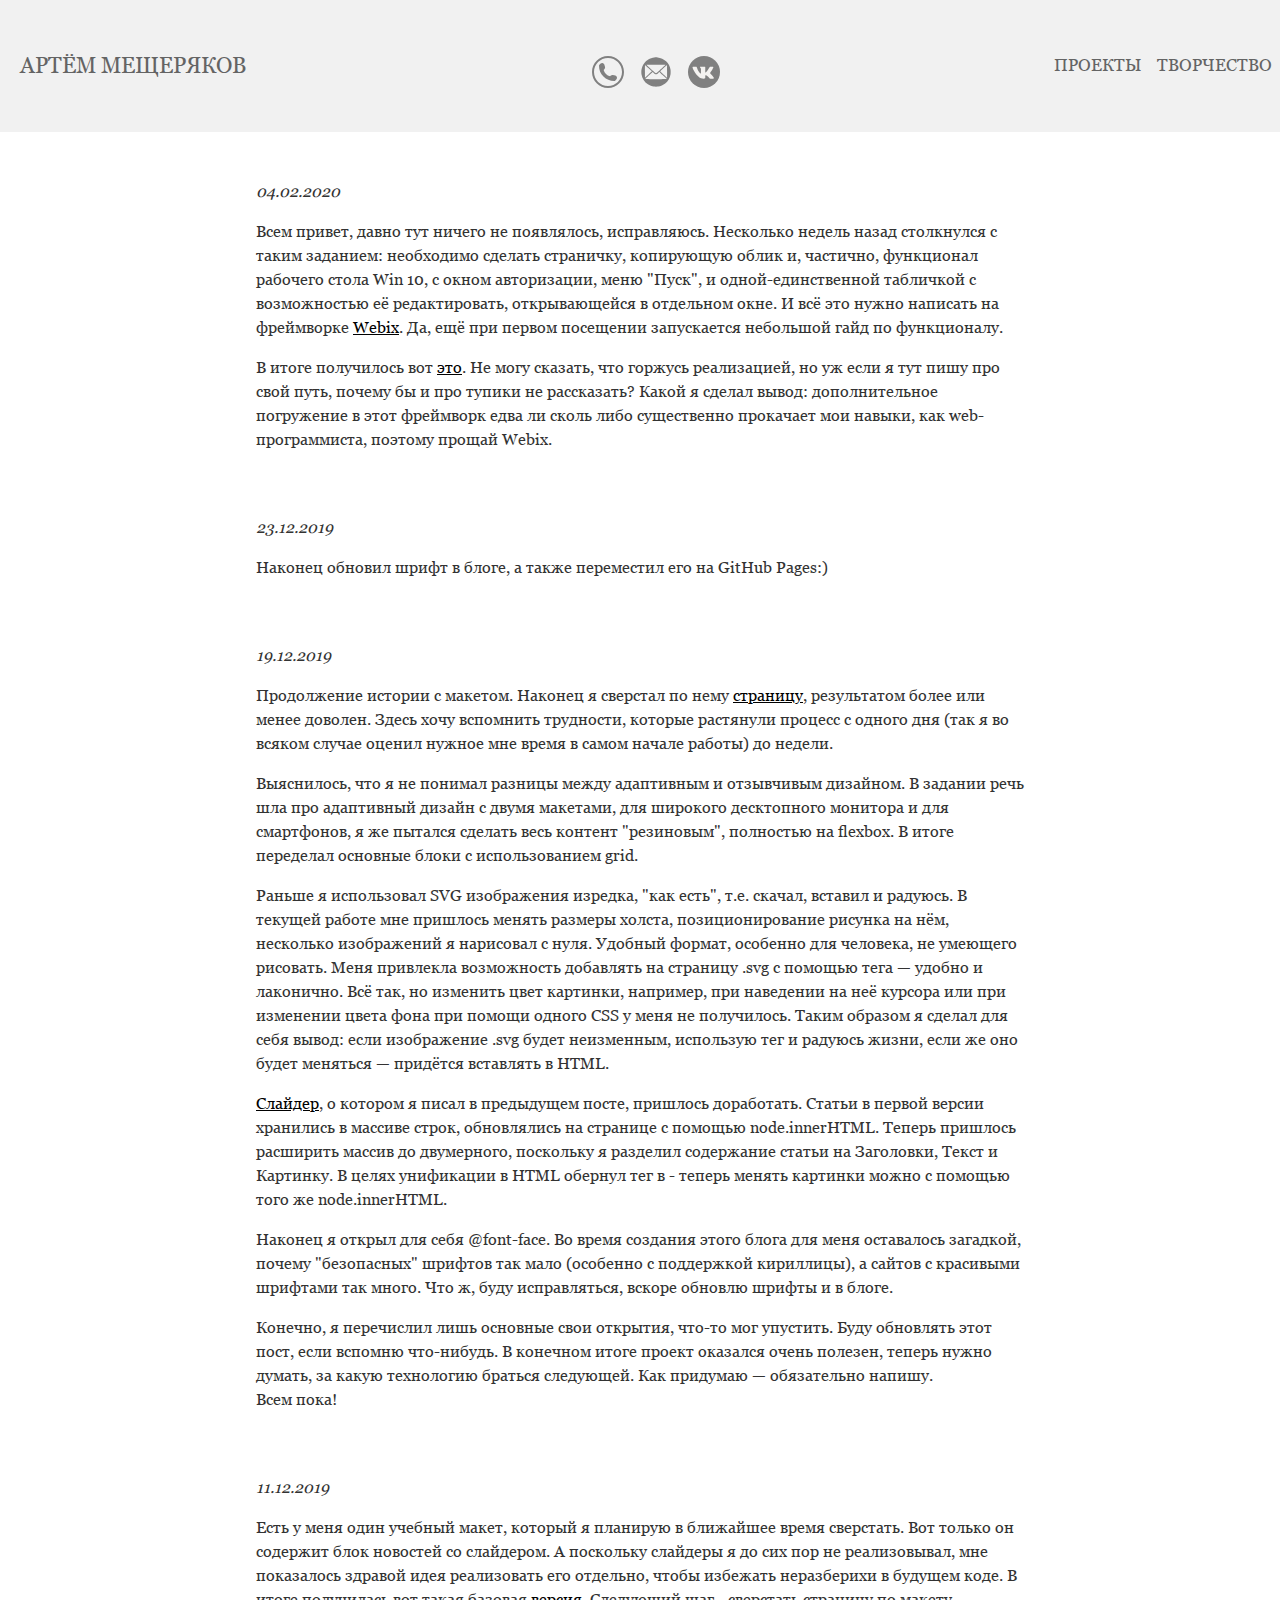
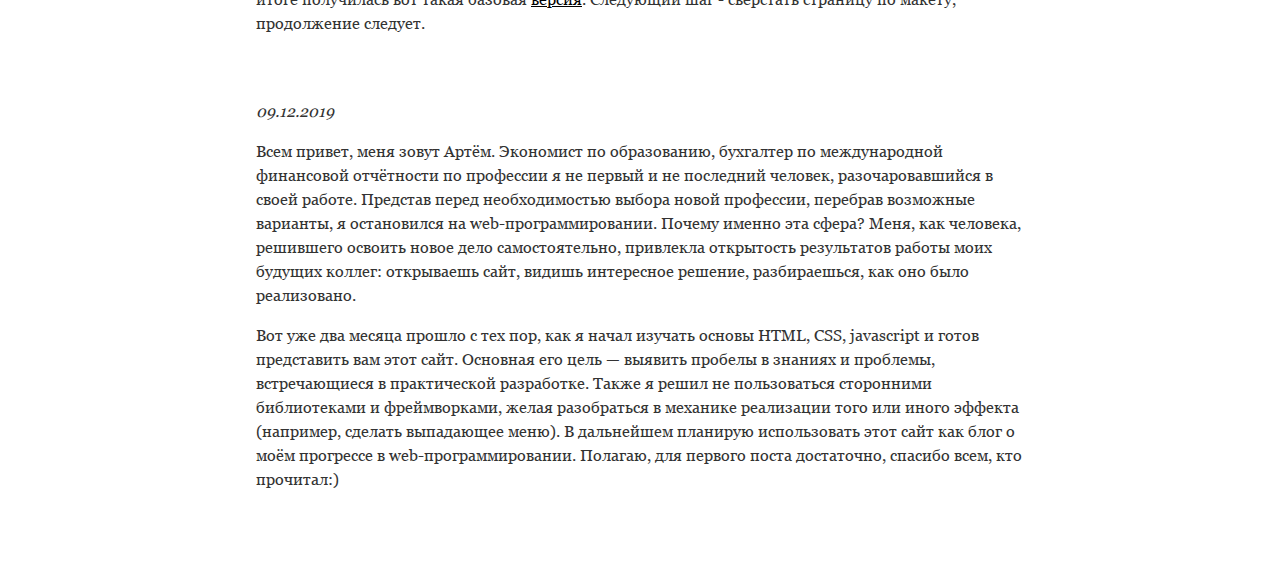
<file: index.html>
<!DOCTYPE html>
<head>
    <meta charset="utf-8">

    <meta name="viewport" content="width=device-width, initial-scale=1">

    <title>Артём Мещеряков</title>

    <link rel="shortcut icon" href="./img/favicon.ico" type="image/x-icon">

    <link rel="stylesheet" href="./css/styles.css">

</head>

<body>

    <div class="main-container">

        <div class="header">

            <a class="name header-font-set" href="index.html">АРТЁМ МЕЩЕРЯКОВ</a>

            <input class="droplist icons-32" type="image" src="./img/list-icon.svg">

        </div>

        <div class="content-container">

            <div class="article main-font-set">

                <p><em>04.02.2020</em></p>

                <p>Всем привет, давно тут ничего не появлялось, исправляюсь. Несколько недель назад 
                    столкнулся с таким заданием: необходимо сделать страничку, копирующую облик и, 
                    частично, функционал рабочего стола Win 10, с окном авторизации, меню "Пуск", и 
                    одной-единственной табличкой с возможностью её редактировать, открывающейся в 
                    отдельном окне. И всё это нужно написать на фреймворке 
                    <a class="in-article-reference" target="_blank" href="https://webix.com/">Webix</a>. 
                    Да, ещё при первом посещении запускается небольшой гайд по функционалу. </p>

                <p>В итоге получилось вот 
                    <a class="in-article-reference" target="_blank" href="https://webix-training-app.netlify.com">это</a>.
                    Не могу сказать, что горжусь реализацией, но уж если я тут пишу про свой путь,
                    почему бы и про тупики не рассказать? Какой я сделал вывод: дополнительное 
                    погружение в этот фреймворк едва ли сколь либо существенно прокачает мои
                    навыки, как web-программиста, поэтому прощай Webix.</p>

            </div>

            <div class="article main-font-set">

                <p><em>23.12.2019</em></p>

                <p>Наконец обновил шрифт в блоге, а также переместил его на GitHub Pages:)</p>

            </div>

            <div class="article main-font-set">

                <p><em>19.12.2019</em></p>

                <p>Продолжение истории с макетом. Наконец я сверстал по нему <a class="in-article-reference" target="_blank" href="https://training-site-01.netlify.com">
                страницу</a>, результатом более или менее доволен. Здесь хочу вспомнить трудности, которые
                растянули процесс с одного дня (так я во всяком случае оценил нужное мне время в самом начале работы) до недели.</p>
                
                <p>Выяснилось, что я не понимал разницы между адаптивным и отзывчивым дизайном. В задании речь шла про адаптивный дизайн с двумя макетами, для
                широкого десктопного монитора и для смартфонов, я же пытался сделать весь контент "резиновым", полностью на flexbox. В итоге переделал
                основные блоки с использованием grid.</p>
                
                <p>Раньше я использовал SVG изображения изредка, "как есть", т.е. скачал, вставил и радуюсь. В текущей работе мне пришлось менять размеры холста,
                позиционирование рисунка на нём, несколько изображений я нарисовал с нуля. Удобный формат, особенно для человека, не умеющего рисовать. Меня
                привлекла возможность добавлять на страницу .svg с помощью тега — удобно и лаконично. Всё так, но изменить цвет картинки, например, при
                наведении на неё курсора или при изменении цвета фона при помощи одного CSS у меня не получилось. Таким образом я сделал для себя вывод: если
                изображение .svg будет неизменным, использую тег и радуюсь жизни, если же оно будет меняться — придётся вставлять в HTML.</p>
                
                <p><a class="in-article-reference" href="./pages/slider.html">Слайдер</a>, о котором я писал в предыдущем посте, пришлось доработать. Статьи в 
                первой версии хранились в массиве строк, обновлялись на странице с помощью node.innerHTML. Теперь пришлось расширить массив до двумерного, поскольку 
                я разделил содержание статьи на Заголовки, Текст и Картинку. В целях унификации в HTML обернул тег в - теперь менять картинки можно с помощью того же
                node.innerHTML.</p>
                
                <p>Наконец я открыл для себя @font-face. Во время создания этого блога для меня оставалось загадкой, почему "безопасных" шрифтов так мало
                (особенно с поддержкой кириллицы), а сайтов с красивыми шрифтами так много. Что ж, буду исправляться, вскоре обновлю шрифты и в блоге.</p>
                
                <p>Конечно, я перечислил лишь основные свои открытия, что-то мог упустить. Буду обновлять этот пост, если вспомню что-нибудь. В конечном итоге
                проект оказался очень полезен, теперь нужно думать, за какую технологию браться следующей. Как придумаю — обязательно напишу.<br>
                Всем пока!</p>

            </div>

            <div class="article main-font-set">

                <p><em>11.12.2019</em></p>

                <p>Есть у меня один учебный макет, который я планирую в ближайшее время сверстать. Вот только он содержит блок новостей со слайдером. А поскольку слайдеры я до сих пор
                не реализовывал, мне показалось здравой идея реализовать его отдельно, чтобы избежать неразберихи в будущем коде. В итоге получилась вот такая базовая 
                <a class="in-article-reference" href="./pages/slider.html">версия</a>. Следующий шаг - сверстать страницу по макету, продолжение следует.</p>

            </div>

            <div class="article main-font-set">

                <p><em>09.12.2019</em></p>

                <p>Всем привет, меня зовут Артём. Экономист по образованию, бухгалтер по международной финансовой отчётности по профессии я не первый и не последний человек, 
                разочаровавшийся в своей работе. Представ перед необходимостью выбора новой профессии, перебрав возможные варианты, я остановился на web-программировании. 
                Почему именно эта сфера? Меня, как человека, решившего освоить новое дело самостоятельно, привлекла открытость результатов работы моих будущих коллег: открываешь 
                сайт, видишь интересное решение, разбираешься, как оно было реализовано.</p>

                <p>Вот уже два месяца прошло с тех пор, как я начал изучать основы HTML, CSS, javascript и готов представить вам этот сайт. Основная его цель — выявить пробелы 
                в знаниях и проблемы, встречающиеся в практической разработке. Также я решил не пользоваться сторонними библиотеками и фреймворками, желая разобраться в механике 
                реализации того или иного эффекта (например, сделать выпадающее меню). В дальнейшем планирую использовать этот сайт как блог о моём прогрессе в web-программировании. 
                Полагаю, для первого поста достаточно, спасибо всем, кто прочитал:)</p>

            </div>

        </div>
        <button class="main-container__to-the-top-button main-container__to-the-top-button--invisible">наверх</button> 
    </div>
    <script src="./js/drawSubnavbar.js"></script>
    <script src="./js/toTheTopButton.js"></script>
</body>
</file>
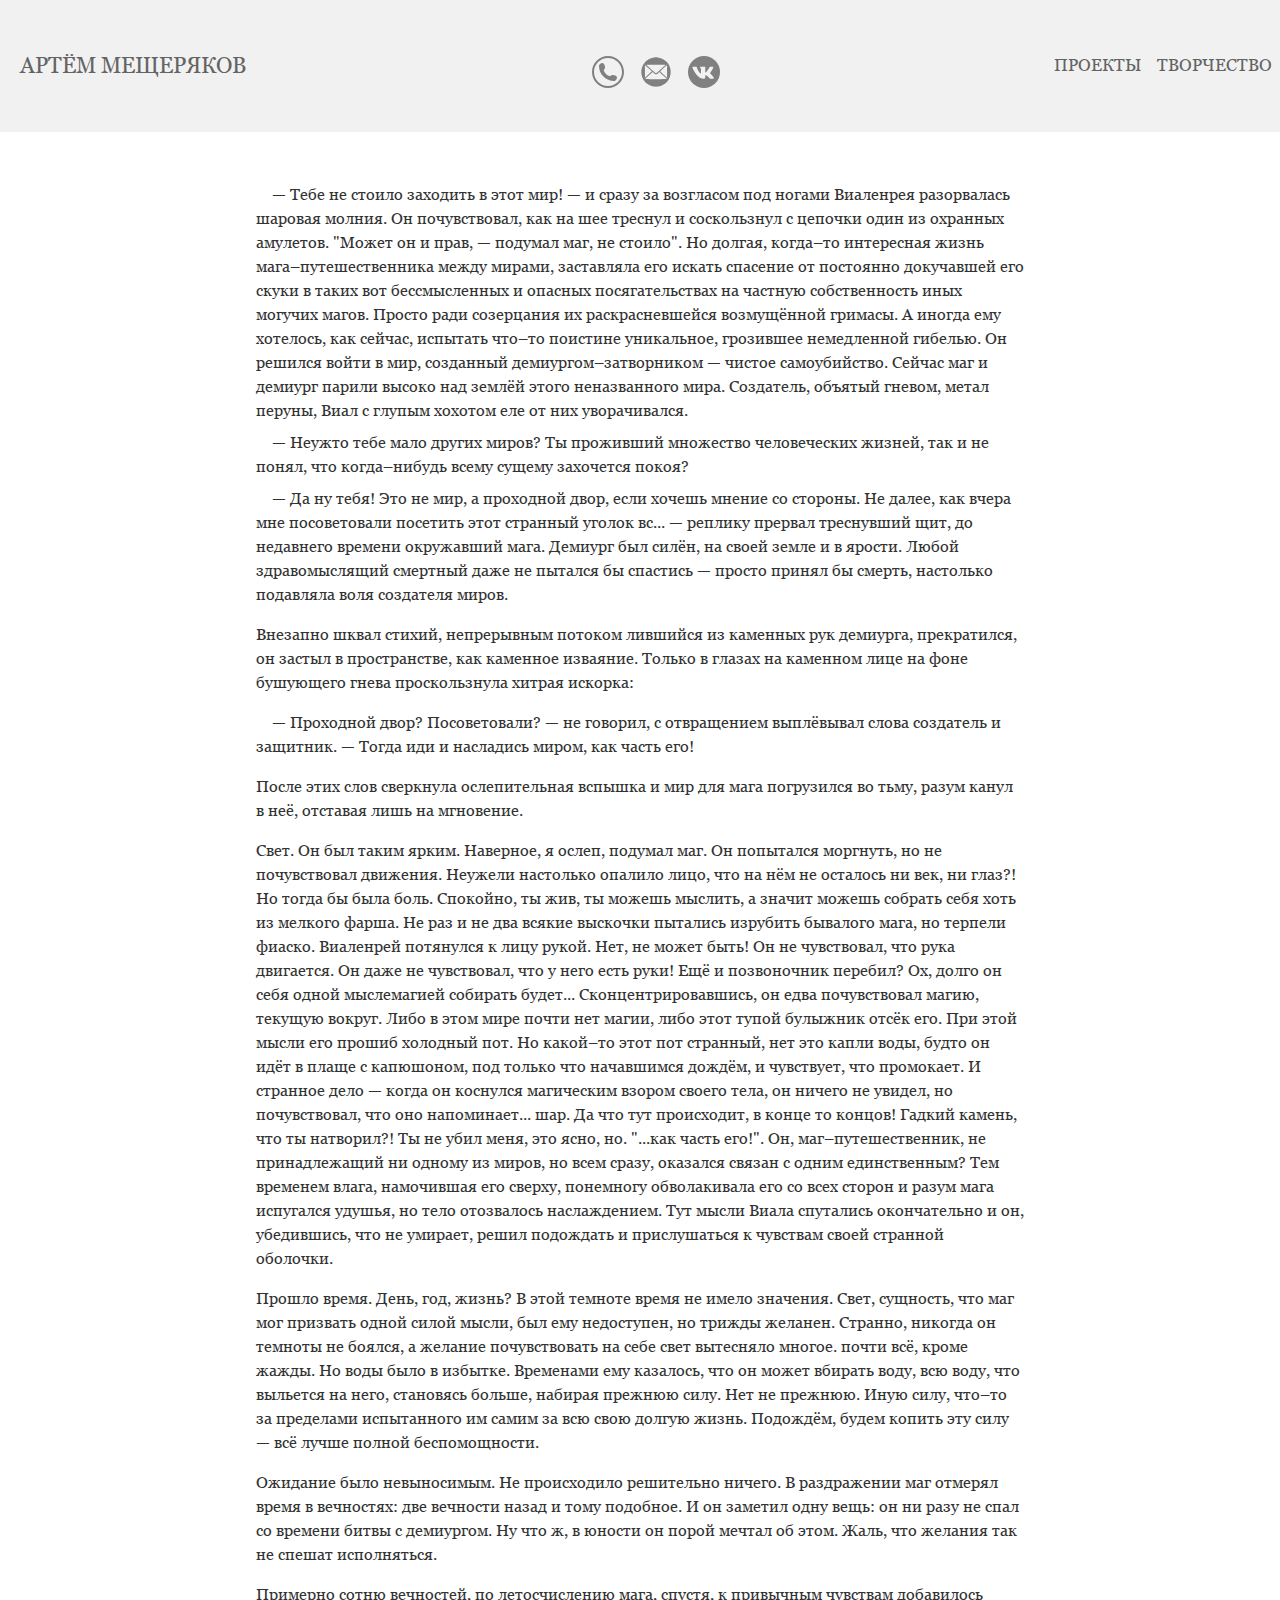
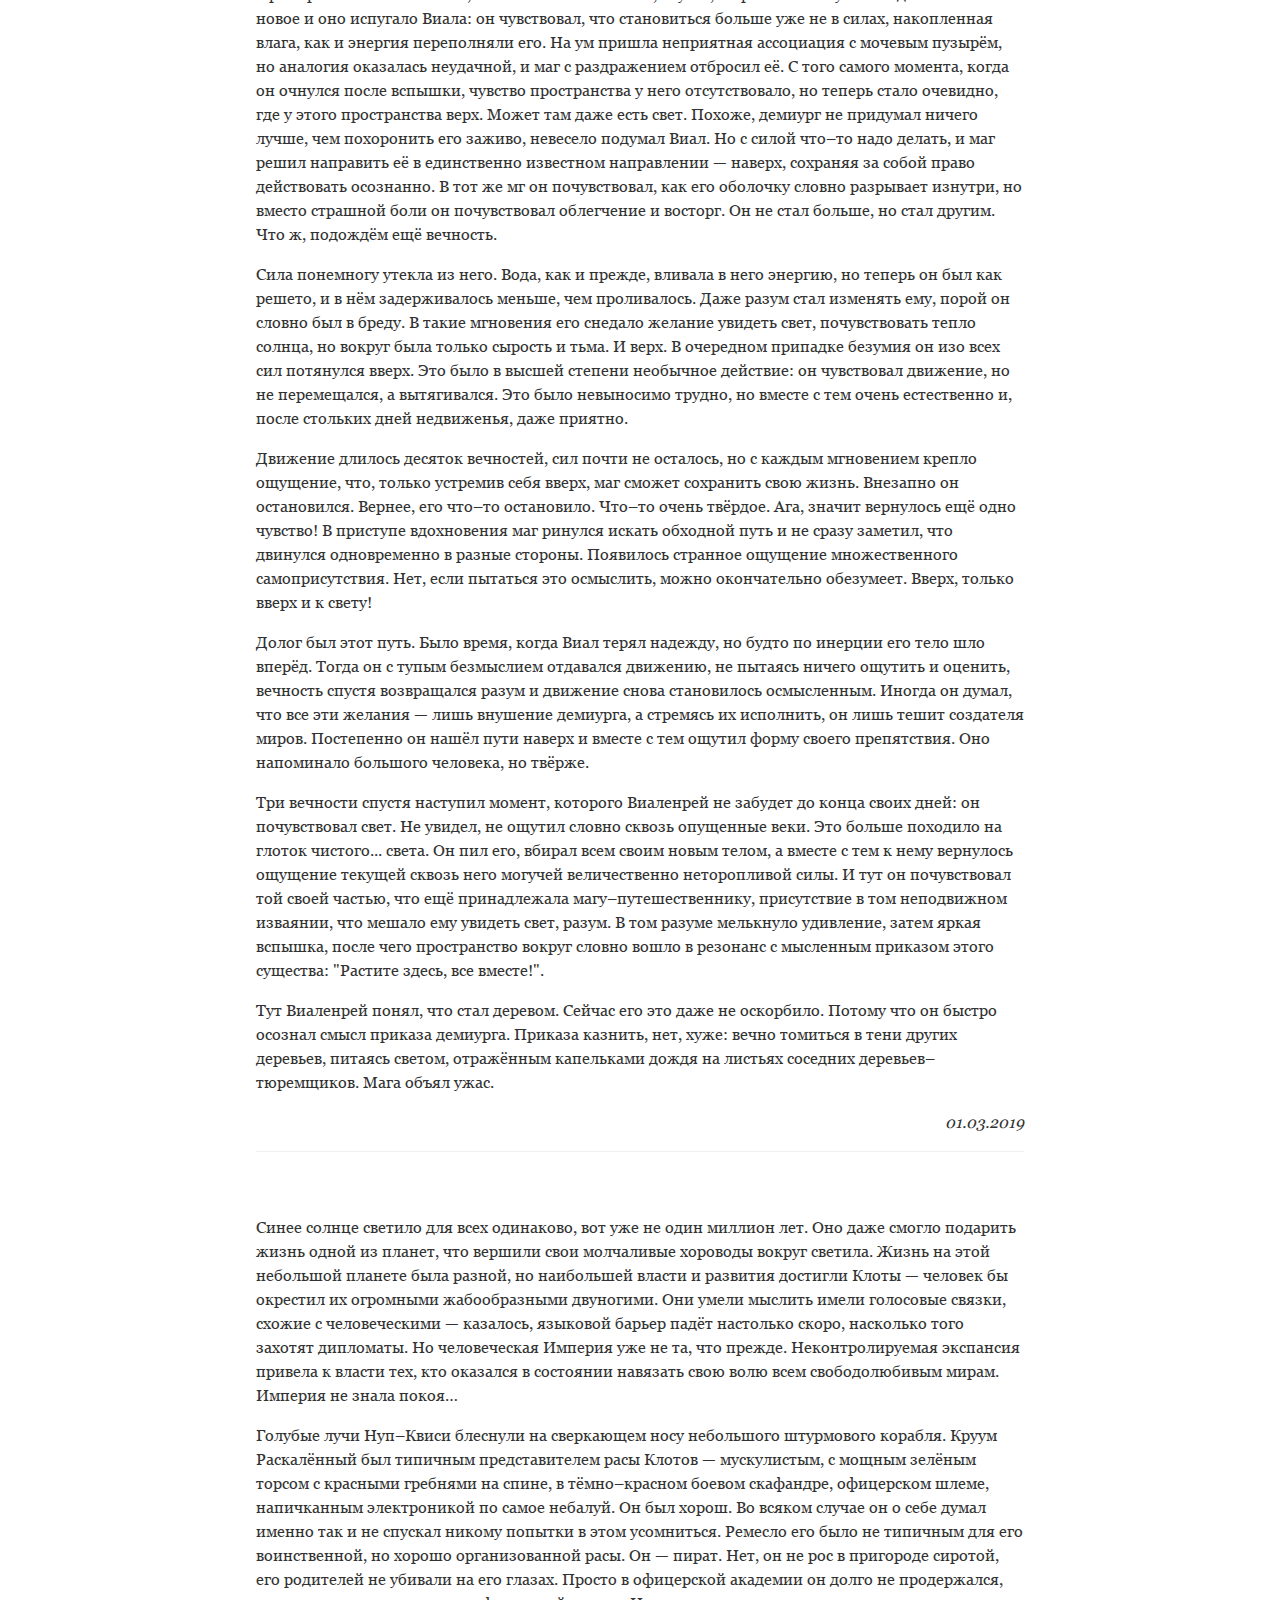
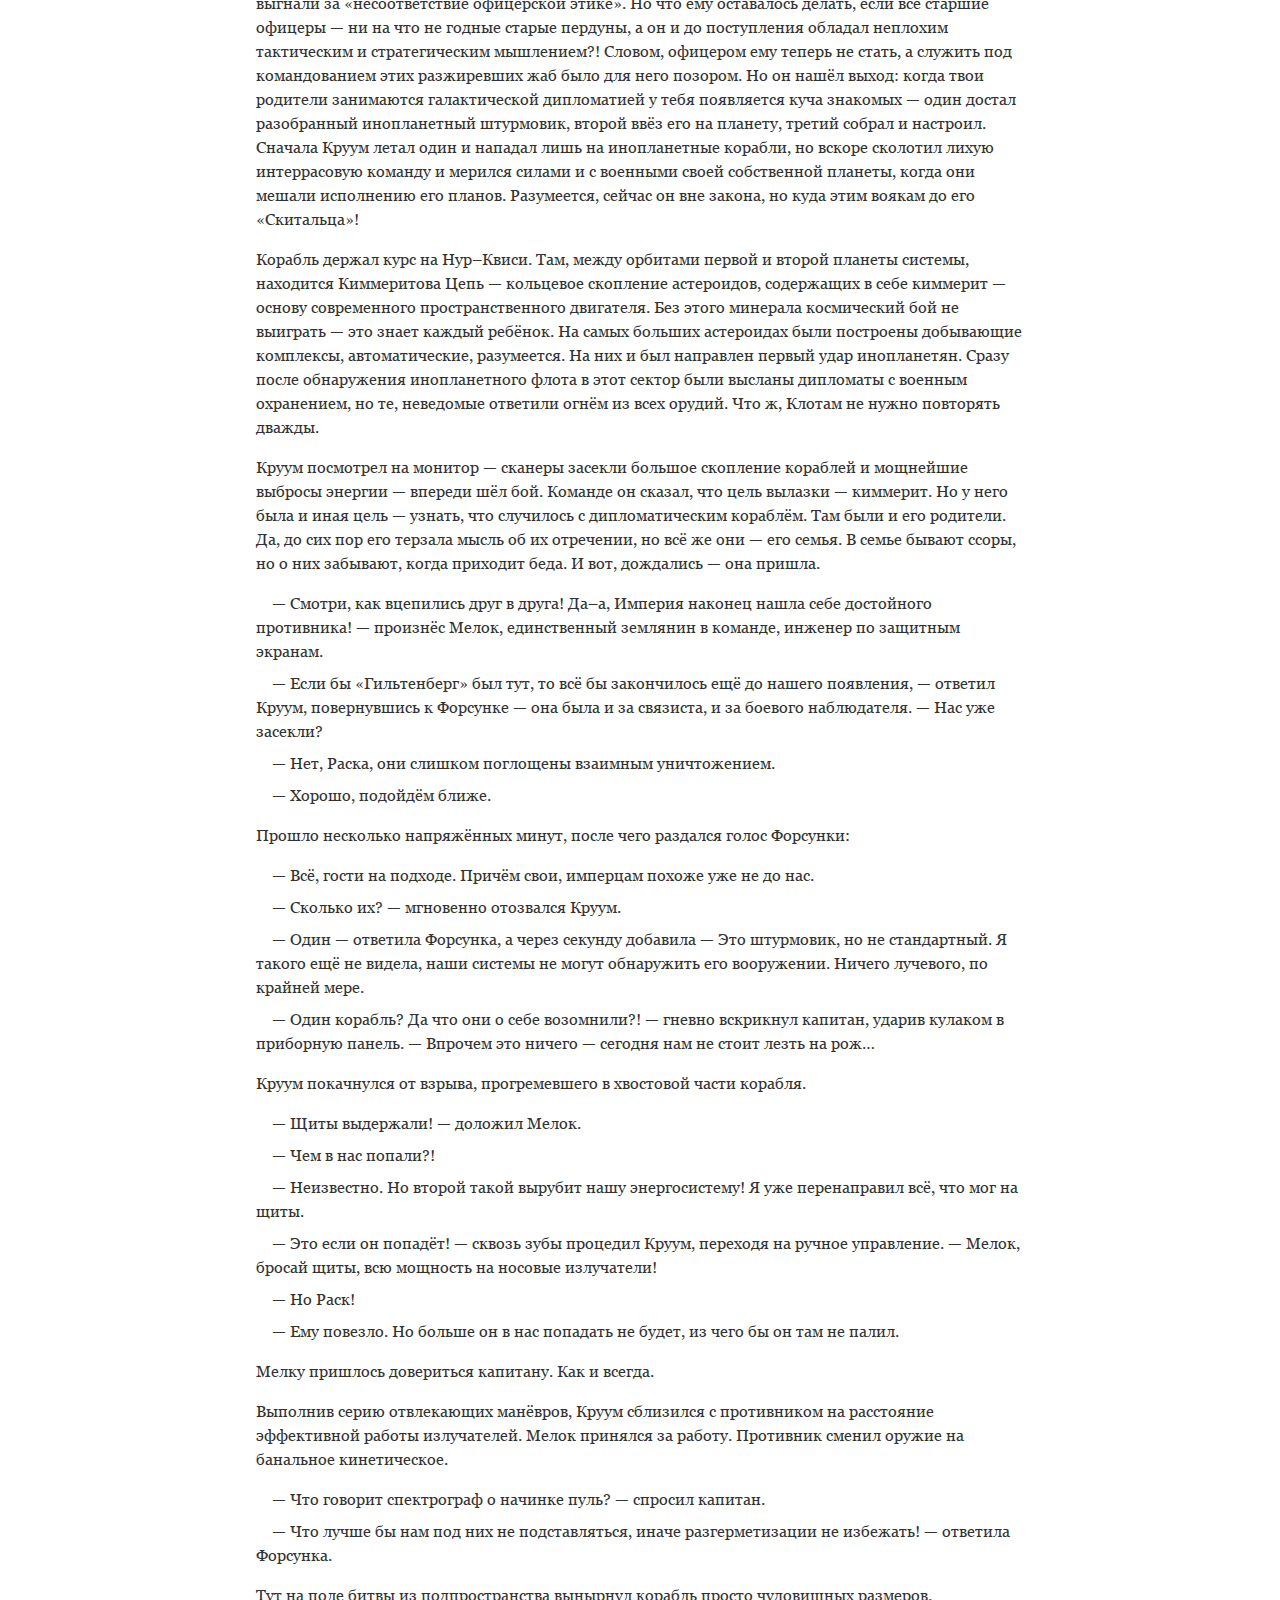
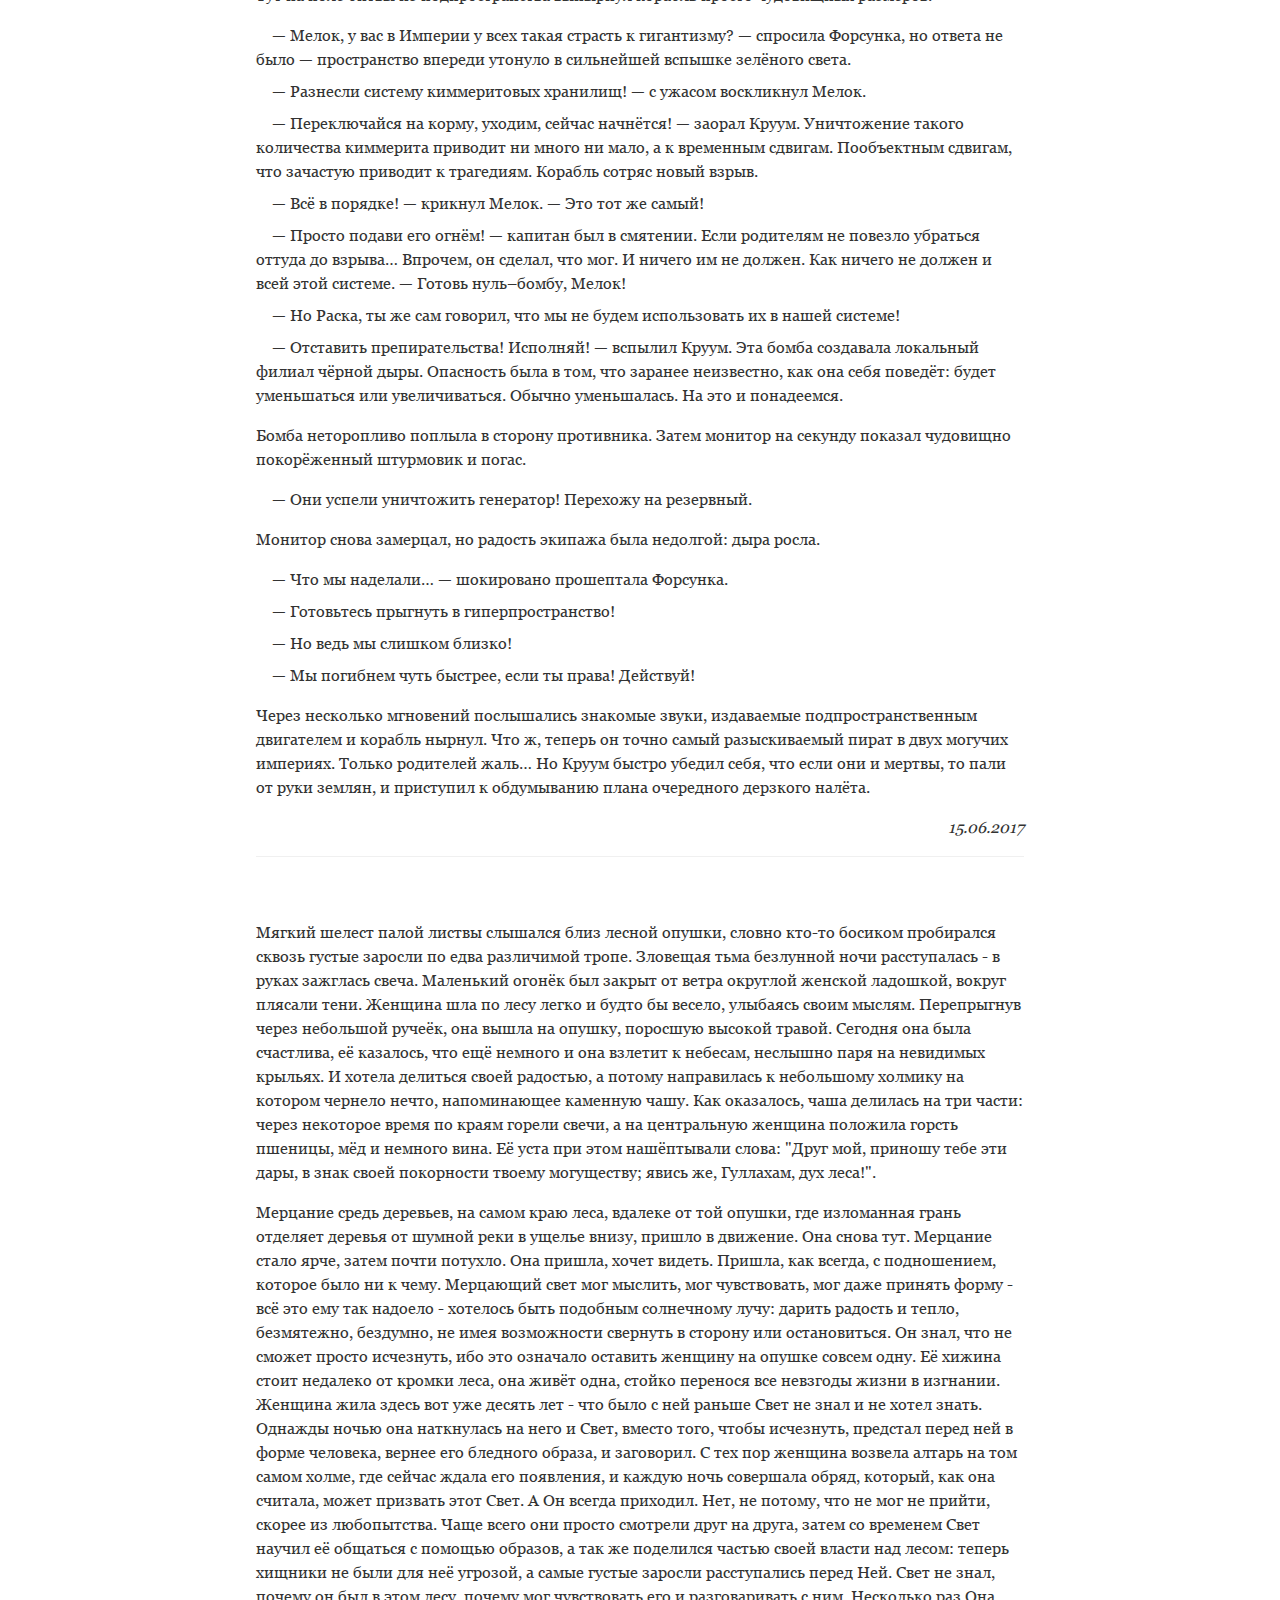
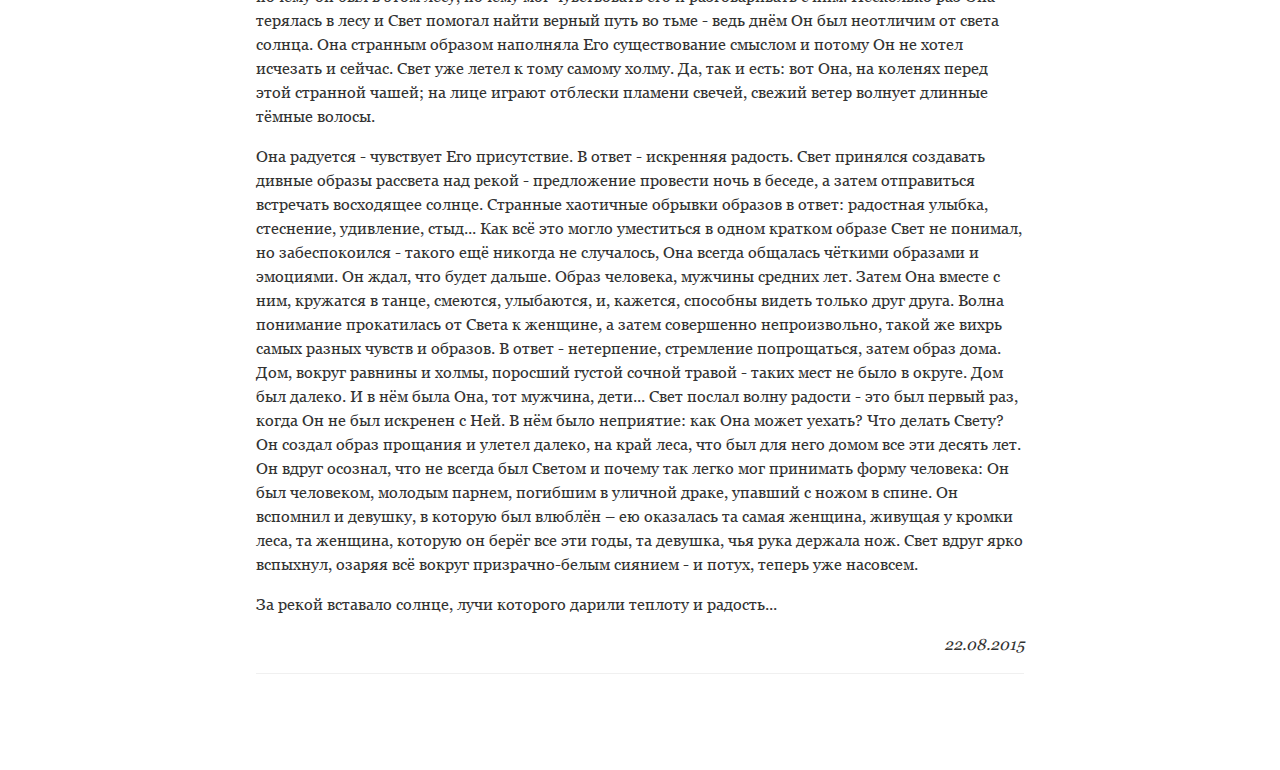
<file: pages/art-corner.html>
<!DOCTYPE html>
<head>
    <meta charset="utf-8">
    
    <meta name="viewport" content="width=device-width, initial-scale=1">

    <title>Творческий уголок</title>

    <link rel="shortcut icon" href="../img/favicon.ico" type="image/x-icon">

    <link rel="stylesheet" href="../css/styles.css">

</head>

<body>
    <div class="main-container">
    
        <div class="content-container main-font-set">
            <div class="article">
                <h3 class="01-03-2019"></h3>
                <span class="article__speech">&mdash; Тебе не стоило заходить в этот мир! &mdash; и сразу за возгласом под ногами Виаленрея разорвалась шаровая молния. Он почувствовал, как на шее треснул и соскользнул с цепочки один из охранных амулетов. "Может он и прав, &mdash; подумал маг, не стоило". Но долгая, когда&ndash;то интересная жизнь мага&ndash;путешественника между мирами, заставляла его искать спасение от постоянно докучавшей его скуки в таких вот бессмысленных и опасных посягательствах на частную собственность иных могучих магов. Просто ради созерцания их раскрасневшейся возмущённой гримасы. А иногда ему хотелось, как сейчас, испытать что&ndash;то поистине уникальное, грозившее немедленной гибелью. Он решился войти в мир, созданный демиургом&ndash;затворником &mdash; чистое самоубийство. Сейчас маг и демиург парили высоко над землёй этого неназванного мира. Создатель, объятый гневом, метал перуны, Виал с глупым хохотом еле от них уворачивался.</span>
                <span class="article__speech">&mdash; Неужто тебе мало других миров? Ты проживший множество человеческих жизней, так и не понял, что когда&ndash;нибудь всему сущему захочется покоя?</span>
                <span class="article__speech">&mdash; Да ну тебя! Это не мир, а проходной двор, если хочешь мнение со стороны. Не далее, как вчера мне посоветовали посетить этот странный уголок вс... &mdash; реплику прервал треснувший щит, до недавнего времени окружавший мага. Демиург был силён, на своей земле и в ярости. Любой здравомыслящий смертный даже не пытался бы спастись &mdash; просто принял бы смерть, настолько подавляла воля создателя миров.</span>
                <p>Внезапно шквал стихий, непрерывным потоком лившийся из каменных рук демиурга, прекратился, он застыл в пространстве, как каменное изваяние. Только в глазах на каменном лице на фоне бушующего гнева проскользнула хитрая искорка:</p>
                <span class="article__speech">&mdash; Проходной двор? Посоветовали? &mdash; не говорил, с отвращением выплёвывал слова создатель и защитник. &mdash; Тогда иди и насладись миром, как часть его!</span>
                <p>После этих слов сверкнула ослепительная вспышка и мир для мага погрузился во тьму, разум канул в неё, отставая лишь на мгновение.</p>
                <p>Свет. Он был таким ярким. Наверное, я ослеп, подумал маг. Он попытался моргнуть, но не почувствовал движения. Неужели настолько опалило лицо, что на нём не осталось ни век, ни глаз?! Но тогда бы была боль. Спокойно, ты жив, ты можешь мыслить, а значит можешь собрать себя хоть из мелкого фарша. Не раз и не два всякие выскочки пытались изрубить бывалого мага, но терпели фиаско. Виаленрей потянулся к лицу рукой. Нет, не может быть! Он не чувствовал, что рука двигается. Он даже не чувствовал, что у него есть руки! Ещё и позвоночник перебил? Ох, долго он себя одной мыслемагией собирать будет... Сконцентрировавшись, он едва почувствовал магию, текущую вокруг. Либо в этом мире почти нет магии, либо этот тупой булыжник отсёк его. При этой мысли его прошиб холодный пот. Но какой&ndash;то этот пот странный, нет это капли воды, будто он идёт в плаще с капюшоном, под только что начавшимся дождём, и чувствует, что промокает. И странное дело &mdash; когда он коснулся магическим взором своего тела, он ничего не увидел, но почувствовал, что оно напоминает... шар. Да что тут происходит, в конце то концов! Гадкий камень, что ты натворил?! Ты не убил меня, это ясно, но. "...как часть его!". Он, маг&ndash;путешественник, не принадлежащий ни одному из миров, но всем сразу, оказался связан с одним единственным? Тем временем влага, намочившая его сверху, понемногу обволакивала его со всех сторон и разум мага испугался удушья, но тело отозвалось наслаждением. Тут мысли Виала спутались окончательно и он, убедившись, что не умирает, решил подождать и прислушаться к чувствам своей странной оболочки.</p>
                <p>Прошло время. День, год, жизнь? В этой темноте время не имело значения. Свет, сущность, что маг мог призвать одной силой мысли, был ему недоступен, но трижды желанен. Странно, никогда он темноты не боялся, а желание почувствовать на себе свет вытесняло многое. почти всё, кроме жажды. Но воды было в избытке. Временами ему казалось, что он может вбирать воду, всю воду, что выльется на него, становясь больше, набирая прежнюю силу. Нет не прежнюю. Иную силу, что&ndash;то за пределами испытанного им самим за всю свою долгую жизнь. Подождём, будем копить эту силу &mdash; всё лучше полной беспомощности.</p>
                <p>Ожидание было невыносимым. Не происходило решительно ничего. В раздражении маг отмерял время в вечностях: две вечности назад и тому подобное. И он заметил одну вещь: он ни разу не спал со времени битвы с демиургом. Ну что ж, в юности он порой мечтал об этом. Жаль, что желания так не спешат исполняться.</p>
                <p>Примерно сотню вечностей, по летосчислению мага, спустя, к привычным чувствам добавилось новое и оно испугало Виала: он чувствовал, что становиться больше уже не в силах, накопленная влага, как и энергия переполняли его. На ум пришла неприятная ассоциация с мочевым пузырём, но аналогия оказалась неудачной, и маг с раздражением отбросил её. С того самого момента, когда он очнулся после вспышки, чувство пространства у него отсутствовало, но теперь стало очевидно, где у этого пространства верх. Может там даже есть свет. Похоже, демиург не придумал ничего лучше, чем похоронить его заживо, невесело подумал Виал. Но с силой что&ndash;то надо делать, и маг решил направить её в единственно известном направлении &mdash; наверх, сохраняя за собой право действовать осознанно. В тот же мг он почувствовал, как его оболочку словно разрывает изнутри, но вместо страшной боли он почувствовал облегчение и восторг. Он не стал больше, но стал другим. Что ж, подождём ещё вечность.</p>
                <p>Сила понемногу утекла из него. Вода, как и прежде, вливала в него энергию, но теперь он был как решето, и в нём задерживалось меньше, чем проливалось. Даже разум стал изменять ему, порой он словно был в бреду. В такие мгновения его снедало желание увидеть свет, почувствовать тепло солнца, но вокруг была только сырость и тьма. И верх. В очередном припадке безумия он изо всех сил потянулся вверх. Это было в высшей степени необычное действие: он чувствовал движение, но не перемещался, а вытягивался. Это было невыносимо трудно, но вместе с тем очень естественно и, после стольких дней недвиженья, даже приятно.</p>
                <p>Движение длилось десяток вечностей, сил почти не осталось, но с каждым мгновением крепло ощущение, что, только устремив себя вверх, маг сможет сохранить свою жизнь. Внезапно он остановился. Вернее, его что&ndash;то остановило. Что&ndash;то очень твёрдое. Ага, значит вернулось ещё одно чувство! В приступе вдохновения маг ринулся искать обходной путь и не сразу заметил, что двинулся одновременно в разные стороны. Появилось странное ощущение множественного самоприсутствия. Нет, если пытаться это осмыслить, можно окончательно обезумеет. Вверх, только вверх и к свету!</p>
                <p>Долог был этот путь. Было время, когда Виал терял надежду, но будто по инерции его тело шло вперёд. Тогда он с тупым безмыслием отдавался движению, не пытаясь ничего ощутить и оценить, вечность спустя возвращался разум и движение снова становилось осмысленным. Иногда он думал, что все эти желания &mdash; лишь внушение демиурга, а стремясь их исполнить, он лишь тешит создателя миров. Постепенно он нашёл пути наверх и вместе с тем ощутил форму своего препятствия. Оно напоминало большого человека, но твёрже.</p>
                <p>Три вечности спустя наступил момент, которого Виаленрей не забудет до конца своих дней: он почувствовал свет. Не увидел, не ощутил словно сквозь опущенные веки. Это больше походило на глоток чистого... света. Он пил его, вбирал всем своим новым телом, а вместе с тем к нему вернулось ощущение текущей сквозь него могучей величественно неторопливой силы. И тут он почувствовал той своей частью, что ещё принадлежала магу&ndash;путешественнику, присутствие в том неподвижном изваянии, что мешало ему увидеть свет, разум. В том разуме мелькнуло удивление, затем яркая вспышка, после чего пространство вокруг словно вошло в резонанс с мысленным приказом этого существа: "Растите здесь, все вместе!". </p>
                <p>Тут Виаленрей понял, что стал деревом. Сейчас его это даже не оскорбило. Потому что он быстро осознал смысл приказа демиурга. Приказа казнить, нет, хуже: вечно томиться в тени других деревьев, питаясь светом, отражённым капельками дождя на листьях соседних деревьев&ndash;тюремщиков. Мага объял ужас.</p>
                <p class="article__footer"><em>01.03.2019</em><br><hr class="content-container--hr-set"></p>
            </div>

            <div class="article">
                <h3 id="15-06-2017"></h3>
                <p>Синее солнце светило для всех одинаково, вот уже не один миллион лет. Оно даже смогло подарить жизнь одной из планет, что вершили свои молчаливые хороводы вокруг светила. Жизнь на этой небольшой планете была разной, но наибольшей власти и развития достигли Клоты &mdash; человек бы окрестил их огромными жабообразными двуногими. Они умели мыслить имели голосовые связки, схожие с человеческими &mdash; казалось, языковой барьер падёт настолько скоро, насколько того захотят дипломаты. Но человеческая Империя уже не та, что прежде. Неконтролируемая экспансия привела к власти тех, кто оказался в состоянии навязать свою волю всем свободолюбивым мирам. Империя не знала покоя…</p>
                <p>Голубые лучи Нуп&ndash;Квиси блеснули на сверкающем носу небольшого штурмового корабля. Круум Раскалённый был типичным представителем расы Клотов &mdash; мускулистым, с мощным зелёным торсом с красными гребнями на спине, в тёмно&ndash;красном боевом скафандре, офицерском шлеме, напичканным электроникой по самое небалуй. Он был хорош. Во всяком случае он о себе думал именно так и не спускал никому попытки в этом усомниться. Ремесло его было не типичным для его воинственной, но хорошо организованной расы. Он &mdash; пират. Нет, он не рос в пригороде сиротой, его родителей не убивали на его глазах. Просто в офицерской академии он долго не продержался, выгнали за «несоответствие офицерской этике». Но что ему оставалось делать, если все старшие офицеры &mdash; ни на что не годные старые пердуны, а он и до поступления обладал неплохим тактическим и стратегическим мышлением?! Словом, офицером ему теперь не стать, а служить под командованием этих разжиревших жаб было для него позором. Но он нашёл выход: когда твои родители занимаются галактической дипломатией у тебя появляется куча знакомых &mdash; один достал разобранный инопланетный штурмовик, второй ввёз его на планету, третий собрал и настроил. Сначала Круум летал один и нападал лишь на инопланетные корабли, но вскоре сколотил лихую интеррасовую команду и мерился силами и с военными своей собственной планеты, когда они мешали исполнению его планов. Разумеется, сейчас он вне закона, но куда этим воякам до его «Скитальца»!</p>
                <p>Корабль держал курс на Нур&ndash;Квиси. Там, между орбитами первой и второй планеты системы, находится Киммеритова Цепь &mdash; кольцевое скопление астероидов, содержащих в себе киммерит &mdash; основу современного пространственного двигателя. Без этого минерала космический бой не выиграть &mdash; это знает каждый ребёнок. На самых больших астероидах были построены добывающие комплексы, автоматические, разумеется. На них и был направлен первый удар инопланетян. Сразу после обнаружения инопланетного флота в этот сектор были высланы дипломаты с военным охранением, но те, неведомые ответили огнём из всех орудий. Что ж, Клотам не нужно повторять дважды.</p>
                <p>Круум посмотрел на монитор &mdash; сканеры засекли большое скопление кораблей и мощнейшие выбросы энергии &mdash; впереди шёл бой. Команде он сказал, что цель вылазки &mdash; киммерит. Но у него была и иная цель &mdash; узнать, что случилось с дипломатическим кораблём. Там были и его родители. Да, до сих пор его терзала мысль об их отречении, но всё же они &mdash; его семья. В семье бывают ссоры, но о них забывают, когда приходит беда. И вот, дождались &mdash; она пришла.</p>
                <span class="article__speech">&mdash; Смотри, как вцепились друг в друга! Да&ndash;а, Империя наконец нашла себе достойного противника! &mdash; произнёс Мелок, единственный землянин в команде, инженер по защитным экранам.</span>
                <span class="article__speech">&mdash; Если бы «Гильтенберг» был тут, то всё бы закончилось ещё до нашего появления, &mdash; ответил Круум, повернувшись к Форсунке &mdash; она была и за связиста, и за боевого наблюдателя. &mdash; Нас уже засекли?</span>
                <span class="article__speech">&mdash; Нет, Раска, они слишком поглощены взаимным уничтожением.</span>
                <span class="article__speech">&mdash; Хорошо, подойдём ближе.</span>
                <p>Прошло несколько напряжённых минут, после чего раздался голос Форсунки:</p>
                <span class="article__speech">&mdash; Всё, гости на подходе. Причём свои, имперцам похоже уже не до нас.</span>
                <span class="article__speech">&mdash; Сколько их? &mdash; мгновенно отозвался Круум.</span>
                <span class="article__speech">&mdash; Один &mdash; ответила Форсунка, а через секунду добавила &mdash; Это штурмовик, но не стандартный. Я такого ещё не видела, наши системы не могут обнаружить его вооружении. Ничего лучевого, по крайней мере.</span>
                <span class="article__speech">&mdash; Один корабль? Да что они о себе возомнили?! &mdash; гневно вскрикнул капитан, ударив кулаком в приборную панель. &mdash; Впрочем это ничего &mdash; сегодня нам не стоит лезть на рож…</span>
                <p>Круум покачнулся от взрыва, прогремевшего в хвостовой части корабля.</p>
                <span class="article__speech">&mdash; Щиты выдержали! &mdash; доложил Мелок.</span>
                <span class="article__speech">&mdash; Чем в нас попали?!</span>
                <span class="article__speech">&mdash; Неизвестно. Но второй такой вырубит нашу энергосистему! Я уже перенаправил всё, что мог на щиты.</span>
                <span class="article__speech">&mdash; Это если он попадёт! &mdash; сквозь зубы процедил Круум, переходя на ручное управление. &mdash; Мелок, бросай щиты, всю мощность на носовые излучатели!</span>
                <span class="article__speech">&mdash; Но Раск!</span>
                <span class="article__speech">&mdash; Ему повезло. Но больше он в нас попадать не будет, из чего бы он там не палил.</span>
                <p>Мелку пришлось довериться капитану. Как и всегда.</p>
                <p>Выполнив серию отвлекающих манёвров, Круум сблизился с противником на расстояние эффективной работы излучателей. Мелок принялся за работу. Противник сменил оружие на банальное кинетическое.</p>
                <span class="article__speech">&mdash; Что говорит спектрограф о начинке пуль? &mdash; спросил капитан.</span>
                <span class="article__speech">&mdash; Что лучше бы нам под них не подставляться, иначе разгерметизации не избежать! &mdash; ответила Форсунка.</span>
                <p>Тут на поле битвы из подпространства вынырнул корабль просто чудовищных размеров.</p>
                <span class="article__speech">&mdash; Мелок, у вас в Империи у всех такая страсть к гигантизму? &mdash; спросила Форсунка, но ответа не было &mdash; пространство впереди утонуло в сильнейшей вспышке зелёного света.</span>
                <span class="article__speech">&mdash; Разнесли систему киммеритовых хранилищ! &mdash; с ужасом воскликнул Мелок.</span>
                <span class="article__speech">&mdash; Переключайся на корму, уходим, сейчас начнётся! &mdash; заорал Круум. Уничтожение такого количества киммерита приводит ни много ни мало, а к временным сдвигам. Пообъектным сдвигам, что зачастую приводит к трагедиям. Корабль сотряс новый взрыв.</span>
                <span class="article__speech">&mdash; Всё в порядке! &mdash; крикнул Мелок. &mdash; Это тот же самый!</span>
                <span class="article__speech">&mdash; Просто подави его огнём! &mdash; капитан был в смятении. Если родителям не повезло убраться оттуда до взрыва… Впрочем, он сделал, что мог. И ничего им не должен. Как ничего не должен и всей этой системе. &mdash; Готовь нуль&ndash;бомбу, Мелок!</span>
                <span class="article__speech">&mdash; Но Раска, ты же сам говорил, что мы не будем использовать их в нашей системе!</span>
                <span class="article__speech">&mdash; Отставить препирательства! Исполняй! &mdash; вспылил Круум. Эта бомба создавала локальный филиал чёрной дыры. Опасность была в том, что заранее неизвестно, как она себя поведёт: будет уменьшаться или увеличиваться. Обычно уменьшалась. На это и понадеемся.</span>
                <p>Бомба неторопливо поплыла в сторону противника. Затем монитор на секунду показал чудовищно покорёженный штурмовик и погас.</p>
                <span class="article__speech">&mdash; Они успели уничтожить генератор! Перехожу на резервный.</span>
                <p>Монитор снова замерцал, но радость экипажа была недолгой: дыра росла.</p>
                <span class="article__speech">&mdash; Что мы наделали… &mdash; шокировано прошептала Форсунка.</span>
                <span class="article__speech">&mdash; Готовьтесь прыгнуть в гиперпространство!</span>
                <span class="article__speech">&mdash; Но ведь мы слишком близко!</span>
                <span class="article__speech">&mdash; Мы погибнем чуть быстрее, если ты права! Действуй!</span>
                <p>Через несколько мгновений послышались знакомые звуки, издаваемые подпространственным двигателем и корабль нырнул. Что ж, теперь он точно самый разыскиваемый пират в двух могучих империях. Только родителей жаль… Но Круум быстро убедил себя, что если они и мертвы, то пали от руки землян, и приступил к обдумыванию плана очередного дерзкого налёта.</p>
                <p class="article__footer"><em>15.06.2017</em><br><hr class="content-container--hr-set"></p>
            </div>
            
            <div class="article">
                <h3 id="22-08-2015"></h3>
                <p>Мягкий шелест палой листвы слышался близ лесной опушки, словно кто-то босиком пробирался сквозь густые заросли по едва различимой тропе. Зловещая тьма безлунной ночи расступалась - в руках зажглась свеча. Маленький огонёк был закрыт от ветра округлой женской ладошкой, вокруг плясали тени. Женщина шла по лесу легко и будто бы весело, улыбаясь своим мыслям. Перепрыгнув через небольшой ручеёк, она вышла на опушку, поросшую высокой травой. Сегодня она была счастлива, её казалось, что ещё немного и она взлетит к небесам, неслышно паря на невидимых крыльях. И хотела делиться своей радостью, а потому направилась к небольшому холмику на котором чернело нечто, напоминающее каменную чашу. Как оказалось, чаша делилась на три части: через некоторое время по краям горели свечи, а на центральную женщина положила горсть пшеницы, мёд и немного вина. Её уста при этом нашёптывали слова: "Друг мой, приношу тебе эти дары, в знак своей покорности твоему могуществу; явись же, Гуллахам, дух леса!".</p>
                <p>Мерцание средь деревьев, на самом краю леса, вдалеке от той опушки, где изломанная грань отделяет деревья от шумной реки в ущелье внизу, пришло в движение. Она снова тут. Мерцание стало ярче, затем почти потухло. Она пришла, хочет видеть. Пришла, как всегда, с подношением, которое было ни к чему. Мерцающий свет мог мыслить, мог чувствовать, мог даже принять форму - всё это ему так надоело - хотелось быть подобным солнечному лучу: дарить радость и тепло, безмятежно, бездумно, не имея возможности свернуть в сторону или остановиться. Он знал, что не сможет просто исчезнуть, ибо это означало оставить женщину на опушке совсем одну. Её хижина стоит недалеко от кромки леса, она живёт одна, стойко перенося все невзгоды жизни в изгнании. Женщина жила здесь вот уже десять лет - что было с ней раньше Свет не знал и не хотел знать. Однажды ночью она наткнулась на него и Свет, вместо того, чтобы исчезнуть, предстал перед ней в форме человека, вернее его бледного образа, и заговорил. С тех пор женщина возвела алтарь на том самом холме, где сейчас ждала его появления, и каждую ночь совершала обряд, который, как она считала, может призвать этот Свет. А Он всегда приходил. Нет, не потому, что не мог не прийти, скорее из любопытства. Чаще всего они просто смотрели друг на друга, затем со временем Свет научил её общаться с помощью образов, а так же поделился частью своей власти над лесом: теперь хищники не были для неё угрозой, а самые густые заросли расступались перед Ней. Свет не знал, почему он был в этом лесу, почему мог чувствовать его и разговаривать с ним. Несколько раз Она терялась в лесу и Свет помогал найти верный путь во тьме - ведь днём Он был неотличим от света солнца. Она странным образом наполняла Его существование смыслом и потому Он не хотел исчезать и сейчас. Свет уже летел к тому самому холму. Да, так и есть: вот Она, на коленях перед этой странной чашей; на лице играют отблески пламени свечей, свежий ветер волнует длинные тёмные волосы.</p>
                <p>Она радуется - чувствует Его присутствие. В ответ - искренняя радость. Свет принялся создавать дивные образы рассвета над рекой - предложение провести ночь в беседе, а затем отправиться встречать восходящее солнце. Странные хаотичные обрывки образов в ответ: радостная улыбка, стеснение, удивление, стыд... Как всё это могло уместиться в одном кратком образе Свет не понимал, но забеспокоился - такого ещё никогда не случалось, Она всегда общалась чёткими образами и эмоциями. Он ждал, что будет дальше. Образ человека, мужчины средних лет. Затем Она вместе с ним, кружатся в танце, смеются, улыбаются, и, кажется, способны видеть только друг друга. Волна понимание прокатилась от Света к женщине, а затем совершенно непроизвольно, такой же вихрь самых разных чувств и образов. В ответ - нетерпение, стремление попрощаться, затем образ дома. Дом, вокруг равнины и холмы, поросший густой сочной травой - таких мест не было в округе. Дом был далеко. И в нём была Она, тот мужчина, дети... Свет послал волну радости - это был первый раз, когда Он не был искренен с Ней. В нём было неприятие: как Она может уехать? Что делать Свету? Он создал образ прощания и улетел далеко, на край леса, что был для него домом все эти десять лет. Он вдруг осознал, что не всегда был Светом и почему так легко мог принимать форму человека: Он был человеком, молодым парнем, погибшим в уличной драке, упавший с ножом в спине. Он вспомнил и девушку, в которую был влюблён – ею оказалась та самая женщина, живущая у кромки леса, та женщина, которую он берёг все эти годы, та девушка, чья рука держала нож. Свет вдруг ярко вспыхнул, озаряя всё вокруг призрачно-белым сиянием - и потух, теперь уже насовсем.</p>
                <p>За рекой вставало солнце, лучи которого дарили теплоту и радость...</p>
                <p class="article__footer"><em>22.08.2015</em><br><hr class="content-container--hr-set"></p>
            </div>
        </div>
             <button class="main-container__to-the-top-button main-container__to-the-top-button--invisible">наверх</button>    
    </div>

    <script src="../js/drawSubnavbarInPages.js"></script>
    <script src="../js/toTheTopButton.js"></script>

</body>
</file>
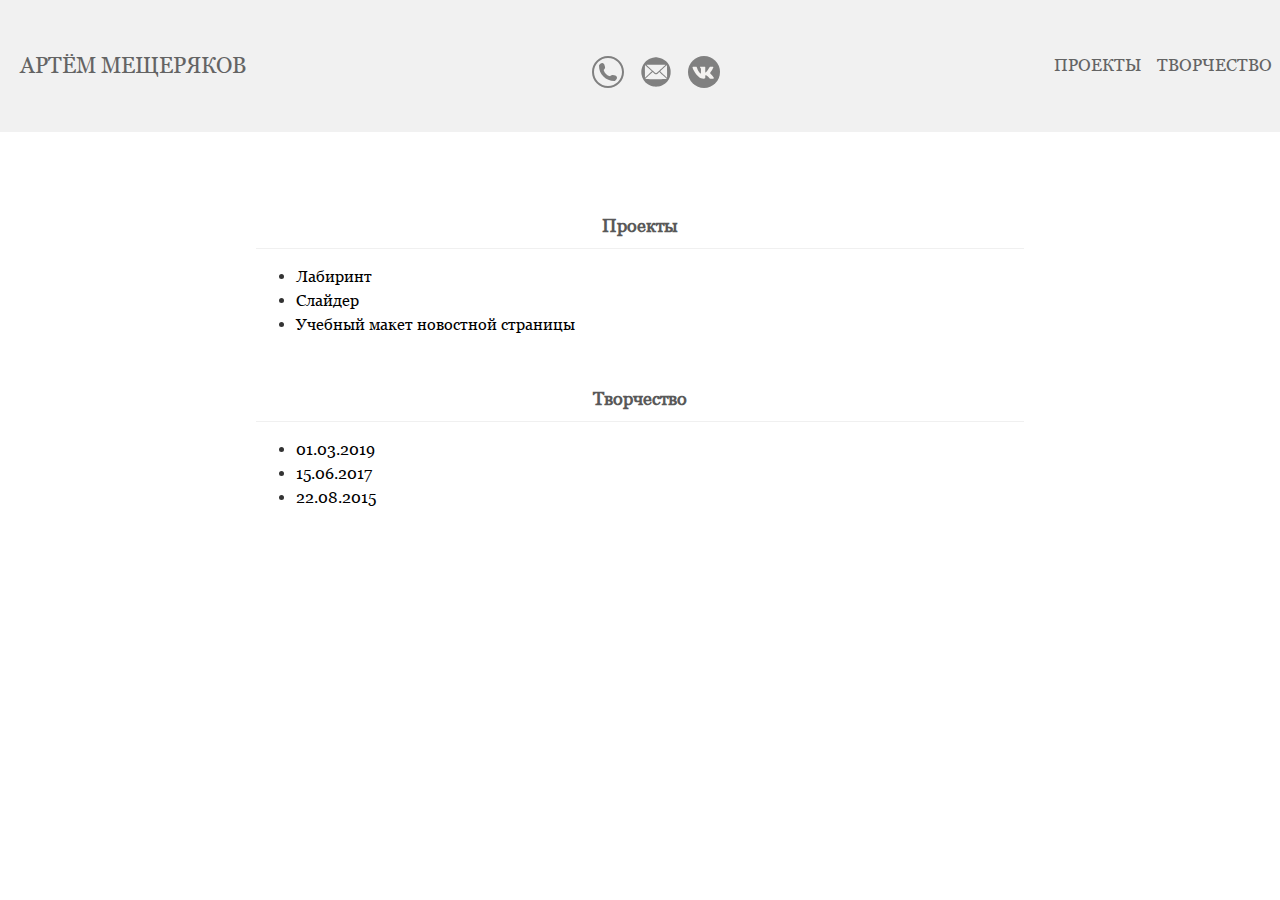
<file: pages/list-of-content.html>
<!DOCTYPE html>
<head>
    <meta charset="utf-8">

    <meta name="viewport" content="width=device-width, initial-scale=1">

    <title>Творческий уголок</title>

    <link rel="shortcut icon" href="../img/favicon.ico" type="image/x-icon">

    <link rel="stylesheet" href="../css/styles.css">

</head>

<body>

    <div class="main-container">
    
        <div class="content-container main-font-set">

            <h4 class="content-container--header-font-set content-container--margin" id="projects">Проекты</h4>
            <hr class="content-container--hr-set">

            <ul class="list-of-content">
                <li class="list-of-content__list-item"><a class="navbar__item navbar--font-set" href="maze.html">Лабиринт</a></li>
                <li class="list-of-content__list-item"><a class="navbar__item navbar--font-set" href="slider.html">Слайдер</a></li>
                <li class="list-of-content__list-item"><a class="navbar__item navbar--font-set" target="_blank" href="https://training-site-01.netlify.com">Учебный макет новостной страницы</a></li>
            </ul>

            <h4 class="content-container--header-font-set content-container--margin" id="art">Творчество</h4>
            <hr class="content-container--hr-set">

            <ul class="list-of-content">
                <li><a class="navbar__item navbar--font-set" href="art-corner.html#01-03-2019">01.03.2019</a></li>
                <li><a class="navbar__item navbar--font-set" href="art-corner.html#15-06-2017">15.06.2017</a></li>
                <li><a class="navbar__item navbar--font-set" href="art-corner.html#22-08-2015">22.08.2015</a></li>
            </ul>

        </div>
                 
    </div>

    <script src="../js/drawSubnavbarInPages.js"></script>

</body>
</file>
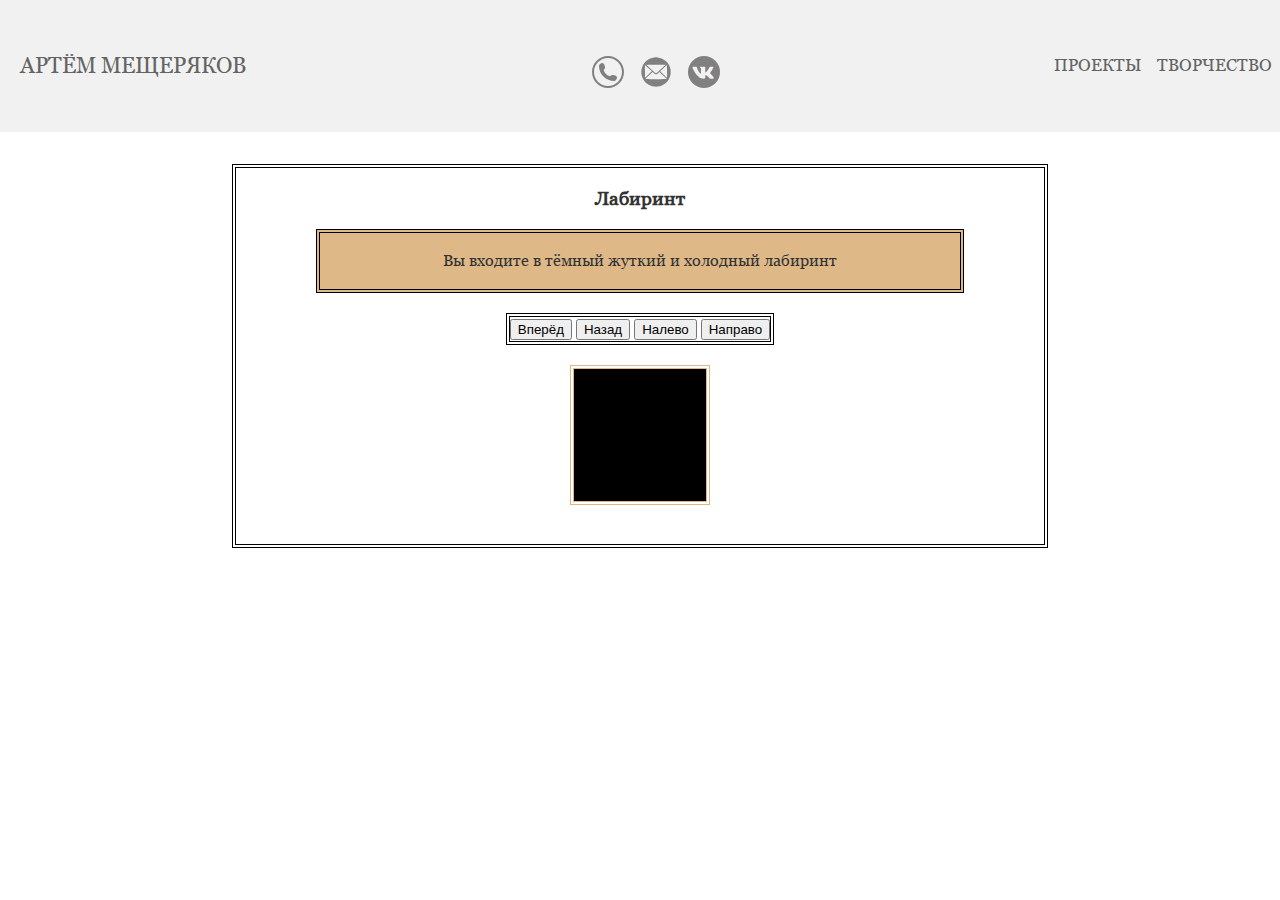
<file: pages/maze.html>
<!DOCTYPE html>
<head>
    <meta charset="utf-8">

    <meta name="viewport" content="width=device-width, initial-scale=1">

    <title>Лабиринт</title>

    <link rel="shortcut icon" href="../img/favicon.ico" type="image/x-icon">

    <link rel="stylesheet" href="../css/styles-maze.css">

    <link rel="stylesheet" href="../css/styles.css">

</head>

<body>

    <div class="main-container">

        <div class="content-container main-font-set">

            <h3>Лабиринт</h3>
        
            <div class="text-box">
                <p class="quest-text">Вы входите в тёмный жуткий и холодный лабиринт</p>
            </div>
        
            <div class="action-bar">
                <button class="but-a">Вперёд</button>
                <button class="but-b">Назад</button>
                <button class="but-c">Налево</button>
                <button class="but-d">Направо</button>
            </div>
        
            <div class="maze-container">
                    <table>
                        <thead>
                        </thead>
                        <tbody class="map-of-maze">
                            <tr>
                                <td></td>
                                <td></td>
                                <td></td>
                                <td></td>
                                <td></td>
                                <td></td>
                                <td></td>
                                <td></td>
                                <td></td>
                                <td></td>
                                <td></td>
                            </tr>
                            <tr>
                                <td></td>
                                <td></td>
                                <td></td>
                                <td></td>
                                <td></td>
                                <td></td>
                                <td></td>
                                <td></td>
                                <td></td>
                                <td></td>
                                <td></td>
                            </tr>
                            <tr>
                                <td></td>
                                <td></td>
                                <td></td>
                                <td></td>
                                <td></td>
                                <td></td>
                                <td></td>
                                <td></td>
                                <td></td>
                                <td></td>
                                <td></td>
                            </tr>
                            <tr>
                                <td></td>
                                <td></td>
                                <td></td>
                                <td></td>
                                <td></td>
                                <td></td>
                                <td></td>
                                <td></td>
                                <td></td>
                                <td></td>
                                <td></td>
                            </tr>
                            <tr>
                                <td></td>
                                <td></td>
                                <td></td>
                                <td></td>
                                <td></td>
                                <td></td>
                                <td></td>
                                <td></td>
                                <td></td>
                                <td></td>
                                <td></td>
                            </tr>
                            <tr>
                                <td></td>
                                <td></td>
                                <td></td>
                                <td></td>
                                <td></td>
                                <td></td>
                                <td></td>
                                <td></td>
                                <td></td>
                                <td></td>
                                <td></td>
                            </tr>
                            <tr>
                                <td></td>
                                <td></td>
                                <td></td>
                                <td></td>
                                <td></td>
                                <td></td>
                                <td></td>
                                <td></td>
                                <td></td>
                                <td></td>
                                <td></td>
                            </tr>
                            <tr>
                                <td></td>
                                <td></td>
                                <td></td>
                                <td></td>
                                <td></td>
                                <td></td>
                                <td></td>
                                <td></td>
                                <td></td>
                                <td></td>
                                <td></td>
                            </tr>
                            <tr>
                                <td></td>
                                <td></td>
                                <td></td>
                                <td></td>
                                <td></td>
                                <td></td>
                                <td></td>
                                <td></td>
                                <td></td>
                                <td></td>
                                <td></td>
                            </tr>
                            <tr>
                                <td></td>
                                <td></td>
                                <td></td>
                                <td></td>
                                <td></td>
                                <td></td>
                                <td></td>
                                <td></td>
                                <td></td>
                                <td></td>
                                <td></td>
                            </tr>
                            <tr>
                                <td></td>
                                <td></td>
                                <td></td>
                                <td></td>
                                <td></td>
                                <td></td>
                                <td></td>
                                <td></td>
                                <td></td>
                                <td></td>
                                <td></td>
                            </tr>                
                        </tbody>
                    </table>
            </div>
        </div>
        
        <script src="../js/maze.js"></script>
        <script src="../js/drawSubnavbarInPages.js"></script>
        
    </div>

</body>
</file>
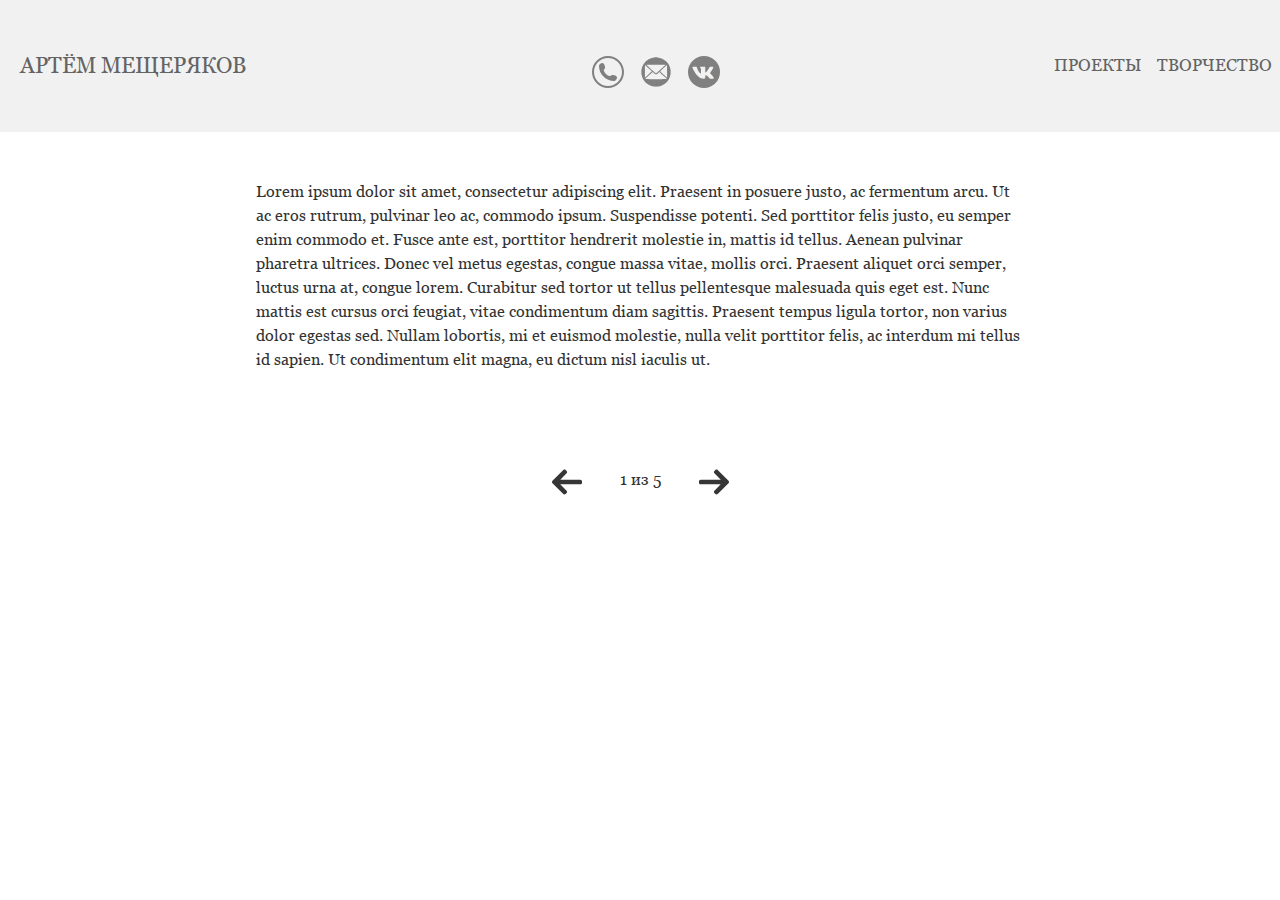
<file: pages/slider.html>
<!DOCTYPE html>
<head>
    <meta charset="utf-8">

    <meta name="viewport" content="width=device-width, initial-scale=1">

    <title>Слайдер</title>

    <link rel="shortcut icon" href="../img/favicon.ico" type="image/x-icon">

    <link rel="stylesheet" href="../css/styles.css">

    <link rel="stylesheet" href="../css/styles-slider.css">

</head>

<body>

    <div class="main-container">


        <div class="content-container main-font-set">

            <div class="slider-box">

                <div class="article-slider">

                </div>

                <div class="slider-box__navigation">

                    <button class="prev-button">
                            <svg width="30" height="26" viewBox="0 0 30 26" fill="none" xmlns="http://www.w3.org/2000/svg">
                                <path fill="#363636" d="M28.3137 10.6475L28.3605 10.6577H8.28586L14.5966 4.33309C14.9056 4.02431 15.0751 3.60602 15.0751 3.16699C15.0751 2.72797 14.9056 2.3126 14.5966 2.00309L13.6146 1.02065C13.3059 0.711869 12.8944 0.541138 12.4556 0.541138C12.0166 0.541138 11.6049 0.71065 11.2961 1.01943L0.478299 11.8363C0.168299 12.1463 -0.00121298 12.5592 6.53448e-06 12.9985C-0.00121298 13.4402 0.168299 13.8533 0.478299 14.1628L11.2961 24.9806C11.6049 25.2892 12.0163 25.4589 12.4556 25.4589C12.8944 25.4589 13.3059 25.2889 13.6146 24.9806L14.5966 23.9982C14.9056 23.6899 15.0751 23.2782 15.0751 22.8392C15.0751 22.4004 14.9056 22.0104 14.5966 21.7019L8.21464 15.3419H28.3361C29.2403 15.3419 30 14.5626 30 13.6589V12.2694C30 11.3658 29.2178 10.6475 28.3137 10.6475Z"/>
                            </svg>
                    </button>

                    <div class="slider-box__num-of-articles">1 из 1</div>

                    <button class="next-button">
                        <svg width="30" height="26" viewBox="0 0 30 26" fill="none" xmlns="http://www.w3.org/2000/svg">
                            <path fill="#363636" d="M1.68633 15.3526L1.6395 15.3424L21.7141 15.3424L15.4034 21.667C15.0944 21.9758 14.9249 22.3941 14.9249 22.8331C14.9249 23.2722 15.0944 23.6875 15.4034 23.997L16.3854 24.9795C16.6941 25.2883 17.1056 25.459 17.5444 25.459C17.9834 25.459 18.3951 25.2895 18.7039 24.9807L29.5217 14.1639C29.8317 13.8539 30.0012 13.4409 30 13.0017C30.0012 12.56 29.8317 12.1468 29.5217 11.8373L18.7039 1.01947C18.3951 0.710935 17.9837 0.541179 17.5444 0.541179C17.1056 0.541179 16.6941 0.711179 16.3854 1.01947L15.4034 2.00191C15.0944 2.3102 14.9249 2.72191 14.9249 3.16094C14.9249 3.59971 15.0944 3.98972 15.4034 4.29825L21.7854 10.6583L1.66389 10.6582C0.759746 10.6582 -1.02183e-05 11.4375 -1.02973e-05 12.3412L-1.04188e-05 13.7307C-1.04978e-05 14.6343 0.782185 15.3526 1.68633 15.3526Z"/>
                        </svg>
                    </button>

                </div>

            </div>
   
        </div>

    </div>

    <script src="../js/drawSubnavbarInPages.js"></script>
    <script src="../js/slider.js"></script>

</body>
</file>
<file: css/styles.css>
@font-face {
    font-family: "Georgia Regular";
    src: local("Georgia"),
         url("../fonts/Georgia.ttf") format("truetype"),
         url("../fonts/Georgia.woff") format("woff");
    font-weight: normal;
    font-style: normal;
}


html {
    font-family: "Georgia Regular", Georgia, "Times New Roman", Times, serif;
    font-size: 16px;
    font-weight: 500;
}

body {
    margin: 0;
    overflow-y: scroll;
}

.main-container {
    display: grid;
    grid-template-columns: repeat(12, 1fr);
    max-width: 100%;
    overflow: hidden;
}

.main-container__to-the-top-button {
    font-weight: 700;
    color: white;
    text-decoration: none;
    background-color: black;
    padding: 1.5rem 0.5rem;
    border-color: black;
    border-radius: 3px;
    opacity: 0.7;
    position: fixed;
    bottom: 2rem;
    left: 2rem;
}


.header {
    grid-column-start: 1;
    grid-column-end: 13;
    grid-row-start: 1;
    grid-row-end: 2;
    display: flex;
    justify-content: space-between;    
    align-items: center;
    position: relative;
    z-index: 3;
    margin: 0;
    padding: 2.5rem 0;
    background-color: rgb(64, 64, 64);      
}

.name {
    display: inline-flex;
    align-items: center;
    padding: 0 1.25rem;
    white-space: nowrap;
}

.droplist {
    padding: 0 1.25rem;
    outline: none;
}

.subnavbar {
    grid-column-start: 1;
    grid-column-end: 13;
    background-color: rgb(241, 241, 241);
    display: flex;
    flex-flow: column wrap;
    justify-content: center;
    align-items: center;
    position: relative;
    z-index: 1;
    margin: 0;
    padding: 0;
}

.navbar-list {
    display: inline-flex;
    align-items: center;
    justify-content: flex-end;
    padding: 0 0.5rem 0 0.25rem;
    white-space: nowrap;
}

.contacts {
    display: inline-flex;
    align-items: center;
    justify-content: space-between;
    padding-left: 0.5rem;
    padding-bottom: 0.5rem;
}

.content-container {
    grid-column-start: 1;
    grid-column-end: 13;
    grid-row-start: 3;
    grid-row-end: 4;
    width: 90%;
    margin: 2rem auto;
    padding: 0 20px;

}

/* Modifiers */
.icons-32 {
    width: 2rem;
    height: 2rem;;
}

.navbar-list--position {
    display: inline-flex;
    margin: 0 10px;
}

.navbar-list__item {
    margin: 0 0.5rem;
}

.droplist--collapse {
    display: none;
}

.subnavbar--close {
    margin: -7rem 0 0 0;
    position: relative;
    z-index: -1;
    transition: 0.5s;
}

.subnavbar--open {
    margin: 0 0 -7rem 0;
    position: relative;
    z-index: 2;
    transition: 0.5s;
}

.subnavbar--collapse {
    display: none;
}

.contacts--wide-screen {
    grid-column-start: 6;
    grid-column-end: 8;
    background-color: inherit;
}

.navbar-list--wide-screen {
    grid-column-start: 9;
    grid-column-end: 13;
    background-color: inherit;

}

.header-font-set {
    font-family: "Georgia Regular", Georgia, "Times New Roman", Times, serif;
    font-style: normal;
    font-size: 1.35rem;
    line-height: 2rem;
    text-align: left;
    color: rgb(230, 230, 230);
}

.navbar-list--font-set {
    font-family: "Georgia Regular", Georgia, "Times New Roman", Times, serif;
    font-style: normal;
    font-size: 1.05rem;
    line-height: 2rem;
    text-align: center;
    color: rgb(100, 100, 100);
}

.main-font-set {
    font-family: "Georgia Regular", Georgia, "Times New Roman", Times, serif;
    font-style: normal;
    line-height: 1.5rem;
    text-align: start;
    color: rgb(51, 51, 51);
}

.content-container--header-font-set {
    font-family: "Georgia Regular", Georgia, "Times New Roman", Times, serif;
    font-style: normal;
    font-size: 1.1rem;
    line-height: 28px;
    text-align: center;
    color: rgb(89, 89, 89);
}

.content-container--margin {
    margin: 3rem 0 0  0;
}

.content-container--hr-set {
    width: 100%;
    border: none;
    color: rgb(240, 240, 240);
    background-color: rgb(240, 240, 240);
    height: 1px;
}

.contacts-font-set {
    font-family: "Georgia Regular", Georgia, "Times New Roman", Times, serif;
    font-style: normal;
    line-height: 28px;
    text-align: center;
}

.contacts__elem {
    margin: 0 0.5rem;
}

.article {
    margin-bottom: 4rem;
}

.article__speech {
    display: block;
    text-indent: 1rem;
    margin: 0.5rem 0rem;
}

.article__footer {
    text-align: end;
}

.main-container__to-the-top-button--invisible{
    visibility: hidden;
}

A {
    color: black;
}

A:link { 
    text-decoration: none;
}

A:visited { 
    text-decoration: none; 
} 

A:active { 
    text-decoration: none; 
}

A:hover {
    text-decoration: none;
    color: rgb(54, 173, 90);
    transition: 0.3s;
}

a.in-article-reference {
    text-decoration: underline;
}

@media (min-width: 48rem) {
    .header {
        background-color: rgb(241, 241, 241);      
    }

    .header-font-set {
        color: rgb(100, 100, 100);
    }

    .contacts {
        margin: 1rem 0 0 0;
        padding: 0;
    }

    .navbar-list {
        padding: 0 0 0 0;
    }

    .content-container {
        max-width: 48rem;
    }
    .content-container--hr-set {
        min-width: 48rem;
    }
}
</file>
<file: css/styles-maze.css>
.content-container {
    margin: 0 auto;
    display: flex;
    flex-direction: column;
    align-items: center;
    border: 4px double black;
}

.text-box {
    background-color: burlywood;
    border: 4px double black;
    width: 40rem;
    display: flex;
    justify-content: center;
}

@media (max-width: 48rem) {
    .text-box {
        width: auto;
    }
}

.action-bar {
    margin: 20px 0;
    border: 4px double black;
}

td {
    width: 10px;
    height: 10px;
    background-color: black;
}

.maze-container {
    margin: 0 0 5% 0;
    border: 4px double burlywood;
}

.maze-container table {
    border-collapse: collapse;
	border-spacing: 0;
	border: 0; 
}

.black-cell {
    background-color: black;
}

.white-cell {
    background-color: white;
}

.current-cell {
    background-color: red;
}
</file>
<file: css/styles-slider.css>
.slider-box {
    display: flex;
    flex-direction: column;
    align-items: center;
}

.article-slider {
    height: 17rem;
    overflow-y: auto;
}

.slider-box__navigation {
    display: flex;
    justify-content: center;
    margin: 2rem 0;
}

.slider-box__num-of-articles {
    margin: 0 2rem;
}

.next-button,
.prev-button {
    outline: none;
    border: none;
    background: none;
}

.next-button:hover path,
.prev-button:hover path {
    fill: #FF3754;
}

.next-button path,
.prev-button path {
    fill: #363636;
    transition: 0.2s;
    transition-timing-function: ease-in-out;
}
</file>
